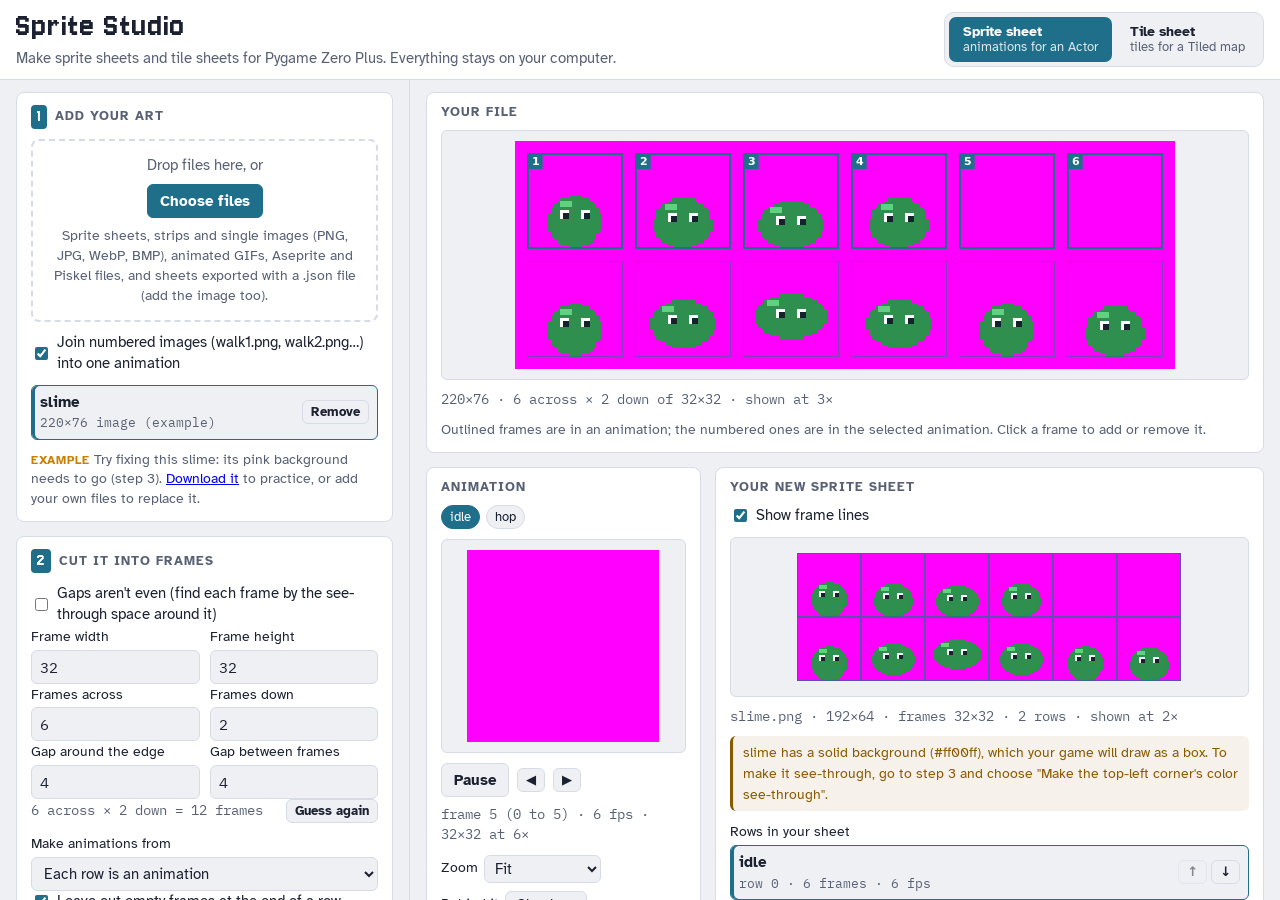
<file: index.html>
<!doctype html>
<!--
  Sprite Studio: the page layout.

  This file is only the markup. The look is in css/, and everything the page
  does is in js/ (start with js/main.js). See MAINTAINING.md for a map.

  How the pieces connect:
  - An element with data-setting="some.path" is a control for that value in
    the `state` object (js/state.js). js/ui/controls.js keeps them in sync, so
    a new setting only needs a new control here plus code that reads it.
  - An element with data-show="some.path" shows that value as text.
  - class="sprites-only" / "tiles-only" hides an element in the other mode.
  - Elements with an id are filled in or wired up by the js/ui/ files.
-->
<html lang="en">
<head>
<meta charset="utf-8">
<meta name="viewport" content="width=device-width, initial-scale=1">
<title>Sprite Studio</title>
<meta name="description" content="Turn sprite sheets, GIFs, Aseprite and Piskel files, and tile sets into sprite sheets and tile sheets for Pygame Zero Plus. Runs in your browser; nothing is uploaded.">
<link rel="icon" href="favicon.svg" type="image/svg+xml">
<link rel="preconnect" href="https://fonts.googleapis.com">
<link rel="preconnect" href="https://fonts.gstatic.com" crossorigin>
<link rel="stylesheet" href="https://fonts.googleapis.com/css2?family=Atkinson+Hyperlegible:wght@400;700&family=IBM+Plex+Mono:wght@400;500&family=Jersey+10&display=swap">
<link rel="stylesheet" href="css/theme.css">
<link rel="stylesheet" href="css/layout.css">
<script type="module" src="js/main.js"></script>
</head>
<body data-mode="sprites">

<!-- ===================== Top bar: title and mode switch ===================== -->
<header class="topbar">
  <div class="brand">
    <h1>Sprite Studio</h1>
    <p>Make sprite sheets and tile sheets for Pygame Zero Plus. Everything stays on your computer.</p>
  </div>
  <div class="mode-switch" role="radiogroup" aria-label="What are you making?">
    <label class="mode">
      <input type="radio" name="mode" value="sprites" data-setting="mode" checked>
      <span><strong>Sprite sheet</strong><small>animations for an Actor</small></span>
    </label>
    <label class="mode">
      <input type="radio" name="mode" value="tiles" data-setting="mode">
      <span><strong>Tile sheet</strong><small>tiles for a Tiled map</small></span>
    </label>
  </div>
</header>

<noscript><p class="noscript">Sprite Studio needs JavaScript turned on.</p></noscript>
<p class="noscript" id="file-warning" hidden>
  Sprite Studio can't run when index.html is opened straight from a folder, because browsers
  only load its code from a web server. Use <a href="https://mjdargen.github.io/sprite-studio/">the website</a>,
  or run <code>python serve.py</code> in this folder and go to <a href="http://localhost:8000">http://localhost:8000</a>.
</p>
<script>
  // A plain (non-module) script, so it still runs from a file:// page, where
  // the app's modules are blocked and the page would otherwise sit empty
  if (location.protocol === "file:") document.getElementById("file-warning").hidden = false;
</script>

<main class="app">
  <!-- ===================== Left column: the four steps ===================== -->
  <div class="settings">

    <!-- Step 1: add files (js/ui/files-panel.js) -->
    <section class="card" aria-labelledby="add-title">
      <h2 id="add-title"><span class="step">1</span> Add your art</h2>
      <div class="drop" id="drop-zone">
        <p>Drop files here, or</p>
        <button class="primary" id="choose-files" type="button">Choose files</button>
        <input id="file-input" type="file" multiple hidden
               accept=".png,.gif,.jpg,.jpeg,.webp,.bmp,.aseprite,.ase,.piskel,.json,image/*">
        <p class="hint">Sprite sheets, strips and single images (PNG, JPG, WebP, BMP), animated GIFs,
          Aseprite and Piskel files, and sheets exported with a .json file (add the image too).</p>
      </div>
      <label class="choice sprites-only">
        <input type="checkbox" data-setting="settings.groupNumbered">
        Join numbered images (walk1.png, walk2.png…) into one animation
      </label>
      <div class="list" id="file-list"></div>
      <div id="file-messages"></div>
      <p class="hint" id="example-note" hidden><span class="badge">Example</span>
        <span class="sprites-only">Try fixing this slime: its pink background needs to go (step 3).</span>
        <span class="tiles-only">This tile set has a 1-pixel gap between its tiles, which the new sheet leaves out.</span>
        <a id="example-download" href="examples/slime.png" download="slime.png">Download it</a> to practice,
        or add your own files to replace it.</p>
    </section>

    <!-- Step 2: slicing (js/ui/grid-panel.js) and animations (js/ui/anim-panel.js) -->
    <section class="card" aria-labelledby="cut-title">
      <h2 id="cut-title"><span class="step">2</span>
        <span class="sprites-only">Cut it into frames</span><span class="tiles-only">Cut it into tiles</span></h2>
      <div id="grid-panel"></div>
      <div id="anim-panel" class="sprites-only"></div>
    </section>

    <!-- Step 3: clean-up settings (read by js/core/sprite-sheet.js and tile-sheet.js) -->
    <section class="card" aria-labelledby="clean-title">
      <h2 id="clean-title"><span class="step">3</span> Clean it up</h2>

      <div class="field">
        <label for="bg-mode">Background</label>
        <select id="bg-mode" data-setting="settings.background.mode">
          <option value="off">Keep it as it is</option>
          <option value="auto">Make the top-left corner's color see-through</option>
          <option value="pick">Make a color I choose see-through</option>
        </select>
      </div>
      <div class="row" id="bg-pick-row">
        <div class="field narrow">
          <label for="bg-color">Color</label>
          <input type="color" id="bg-color" data-setting="settings.background.color">
        </div>
        <button type="button" id="pick-color" class="small">Pick from your file</button>
      </div>
      <div class="field">
        <label for="bg-tolerance">Also remove colors this close to it:
          <output data-show="settings.background.tolerance"></output></label>
        <input type="range" id="bg-tolerance" min="0" max="100" data-setting="settings.background.tolerance">
      </div>

      <fieldset class="group">
        <legend><span class="sprites-only">Cut pixels off the edge of every frame</span>
          <span class="tiles-only">Cut pixels off the edge of every tile</span></legend>
        <div class="row four">
          <div class="field"><label for="crop-left">Left</label><input type="number" id="crop-left" min="0" data-setting="settings.crop.left"></div>
          <div class="field"><label for="crop-right">Right</label><input type="number" id="crop-right" min="0" data-setting="settings.crop.right"></div>
          <div class="field"><label for="crop-top">Top</label><input type="number" id="crop-top" min="0" data-setting="settings.crop.top"></div>
          <div class="field"><label for="crop-bottom">Bottom</label><input type="number" id="crop-bottom" min="0" data-setting="settings.crop.bottom"></div>
        </div>
      </fieldset>

      <div class="sprites-only">
        <div class="field">
          <label for="trim">Trim empty space around the art</label>
          <select id="trim" data-setting="settings.trim">
            <option value="file">Yes, the same amount for everything from one file</option>
            <option value="each">Yes, each animation on its own</option>
            <option value="off">No</option>
          </select>
          <p class="hint">Trimming everything from one file the same amount keeps your character in the same spot when it changes animation.</p>
        </div>
        <div class="row">
          <div class="field"><label for="padding">Space to leave around it</label><input type="number" id="padding" min="0" data-setting="settings.padding"></div>
          <div class="field">
            <label for="align">Line frames up by</label>
            <select id="align" data-setting="settings.align">
              <option value="bottom">Bottom (feet on the ground)</option>
              <option value="center">Center</option>
            </select>
          </div>
        </div>
      </div>

      <div class="row">
        <div class="field">
          <label for="scale">Size</label>
          <select id="scale" data-setting="settings.scale" data-type="number">
            <option value="0.25">¼× (shrink art that was enlarged 4×)</option>
            <option value="0.3333333333333333">⅓×</option>
            <option value="0.5">½×</option>
            <option value="1">1× (as it is)</option>
            <option value="2">2×</option>
            <option value="3">3×</option>
            <option value="4">4×</option>
          </select>
        </div>
        <label class="choice end"><input type="checkbox" data-setting="settings.smooth"> Smooth (not pixel art)</label>
      </div>

      <fieldset class="group">
        <legend>Colors (changes the whole sheet)</legend>
        <label class="choice"><input type="checkbox" data-setting="settings.filters.invert"> Invert colors</label>
        <label class="choice"><input type="checkbox" data-setting="settings.filters.gray"> Black and white</label>
        <div class="row">
          <div class="field narrow">
            <label for="tint-color">Tint</label>
            <input type="color" id="tint-color" data-setting="settings.filters.tint">
          </div>
          <div class="field">
            <label for="tint-amount">How much tint:
              <output data-show="settings.filters.tintAmount"></output>%</label>
            <input type="range" id="tint-amount" min="0" max="100" data-setting="settings.filters.tintAmount">
          </div>
        </div>
        <div class="field">
          <label for="opacity">Opacity: <output data-show="settings.filters.opacity"></output>%</label>
          <input type="range" id="opacity" min="0" max="100" data-setting="settings.filters.opacity">
        </div>
      </fieldset>

      <div class="tiles-only">
        <label class="choice"><input type="checkbox" data-setting="settings.tiles.skipEmpty"> Leave out empty tiles</label>
        <p class="hint">Only do this for a new tile sheet: it changes the tile numbers, so maps already made with it would show the wrong tiles.</p>
        <div class="field">
          <label for="tile-columns">Tiles across (0 means automatic)</label>
          <input type="number" id="tile-columns" min="0" data-setting="settings.tiles.columns">
        </div>
      </div>
    </section>

    <!-- Step 4: name and save (js/ui/save-panel.js) -->
    <section class="card" aria-labelledby="save-title">
      <h2 id="save-title"><span class="step">4</span> Save it</h2>
      <div class="field">
        <label for="sheet-name">Name</label>
        <input type="text" id="sheet-name" data-setting="settings.name" spellcheck="false" autocomplete="off">
      </div>
      <p class="hint" id="name-hint"></p>
      <div class="toolbar">
        <button class="primary" id="download-png" type="button">Download PNG</button>
        <button id="download-md" class="sprites-only" type="button">Download notes (.md)</button>
        <button id="download-tsx" class="tiles-only" type="button">Download tileset (.tsx)</button>
      </div>
      <p class="hint sprites-only">Put the PNG in your game's <code>sprites</code> folder.</p>
      <p class="hint tiles-only">Put the PNG and the .tsx file in your game's <code>maps</code> folder.</p>
    </section>
  </div>

  <!-- ===================== Right column: the previews ===================== -->
  <div class="previews">

    <!-- Your file, with the grid on top (js/ui/source-view.js) -->
    <section class="card preview-card" aria-labelledby="source-title">
      <h2 id="source-title">Your file</h2>
      <div class="stage" id="source-stage"><canvas class="pixels" id="source-canvas" width="1" height="1"></canvas></div>
      <div class="stats" id="source-stats"></div>
      <p class="hint" id="source-hint"></p>
    </section>

    <!-- Animation player (js/ui/player.js) -->
    <section class="card preview-card sprites-only" aria-labelledby="play-title">
      <h2 id="play-title">Animation</h2>
      <div class="chips" id="anim-chips"></div>
      <div class="stage" id="play-stage"><canvas class="pixels" id="play-canvas" width="1" height="1"></canvas></div>
      <div class="toolbar">
        <button id="play-toggle" type="button">Pause</button>
        <button id="play-back" type="button" class="small" aria-label="Previous frame">◀</button>
        <button id="play-next" type="button" class="small" aria-label="Next frame">▶</button>
        <span class="stats" id="play-stats"></span>
      </div>
      <div class="toolbar">
        <label class="inline">Zoom
          <select data-setting="view.playerZoom">
            <option value="fit">Fit</option>
            <option value="1">1× (real size)</option>
            <option value="2">2×</option>
            <option value="3">3×</option>
            <option value="4">4×</option>
          </select>
        </label>
        <label class="inline">Behind it
          <select data-setting="view.playerBackground">
            <option value="checker">Checks</option>
            <option value="#000000">Black</option>
            <option value="#ffffff">White</option>
            <option value="#7ec8e3">Sky</option>
          </select>
        </label>
        <label class="choice"><input type="checkbox" data-setting="view.showCenter"> Show the Actor's edges and center</label>
      </div>
    </section>

    <!-- Tile check: one tile repeated, to spot seams (js/ui/tile-check.js) -->
    <section class="card preview-card tiles-only" aria-labelledby="tile-check-title">
      <h2 id="tile-check-title">Tile check</h2>
      <div class="stage" id="tile-stage"><canvas class="pixels" id="tile-canvas" width="1" height="1"></canvas></div>
      <div class="stats" id="tile-stats"></div>
      <p class="hint">Click a tile in your new tile sheet to see it repeated, so you can spot seams.</p>
    </section>

    <!-- The finished sheet (js/ui/sheet-view.js, order-list.js, save-panel.js) -->
    <section class="card preview-card" aria-labelledby="sheet-title">
      <h2 id="sheet-title"><span class="sprites-only">Your new sprite sheet</span><span class="tiles-only">Your new tile sheet</span></h2>
      <div class="toolbar">
        <label class="choice"><input type="checkbox" data-setting="view.showLines">
          <span class="sprites-only">Show frame lines</span><span class="tiles-only">Show tile lines</span></label>
        <label class="choice tiles-only"><input type="checkbox" data-setting="view.tileNumbers"> Show tile numbers</label>
      </div>
      <div class="stage" id="sheet-stage"><canvas class="pixels" id="sheet-canvas" width="1" height="1"></canvas></div>
      <div class="stats" id="sheet-stats"></div>
      <div id="result-messages"></div>
      <div class="field sprites-only">
        <span class="label">Rows in your sheet</span>
        <div class="list" id="order-list"></div>
      </div>
      <div class="field">
        <div class="toolbar spread">
          <span class="label" id="code-title">Code for your game</span>
          <button class="small" id="copy-code" type="button">Copy</button>
        </div>
        <pre class="code" id="code"></pre>
      </div>
    </section>
  </div>
</main>
</body>
</html>
</file>
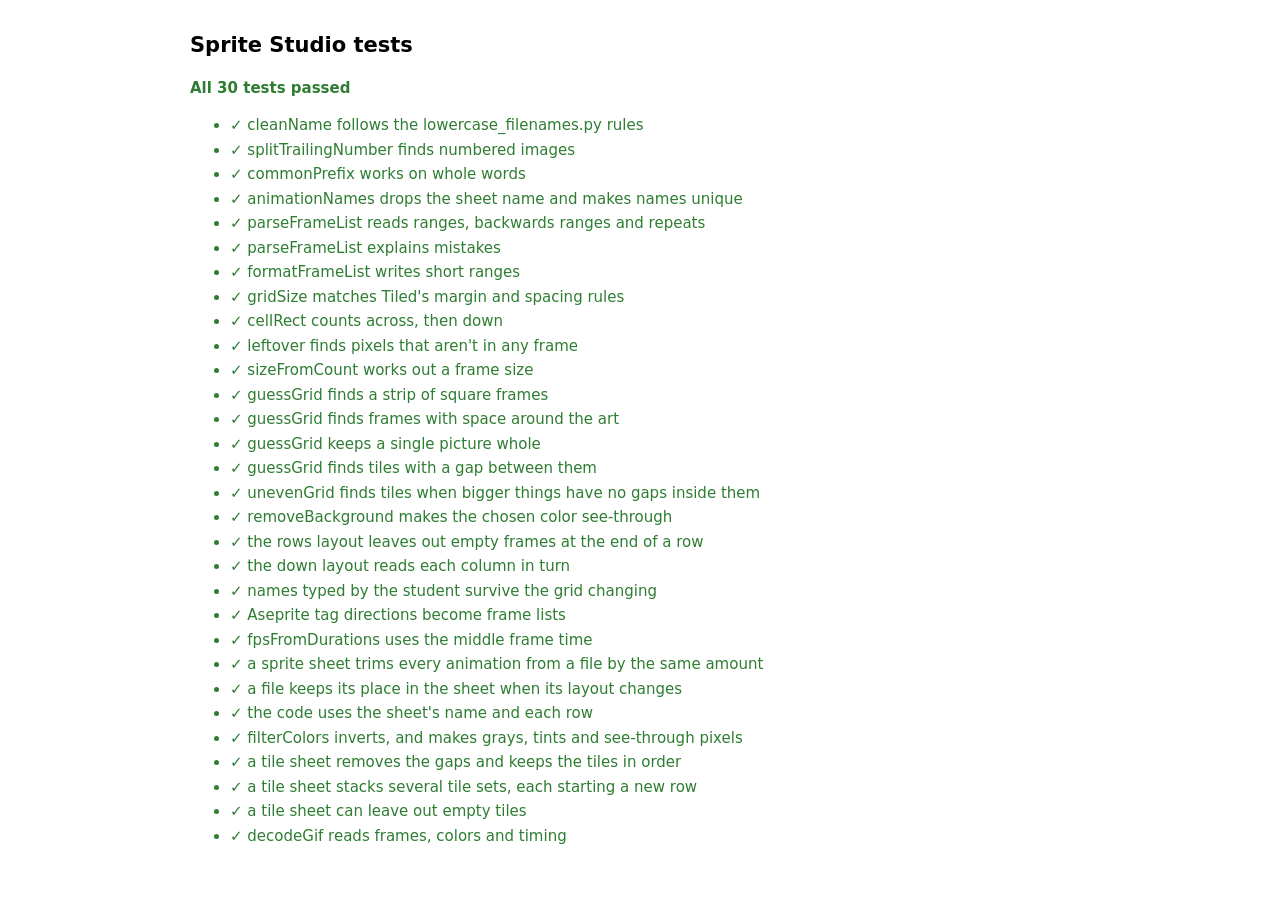
<file: tests/index.html>
<!doctype html>
<!--
  Tests for Sprite Studio's core logic. Open this page through a local web
  server (see MAINTAINING.md) and it runs every test in tests.js and lists the
  results. Run it after changing anything in js/core or js/formats.
-->
<html lang="en">
<head>
<meta charset="utf-8">
<meta name="viewport" content="width=device-width, initial-scale=1">
<title>Sprite Studio Tests</title>
<style>
  :root { color-scheme: light dark; font: 15px/1.5 system-ui, sans-serif; }
  body { margin: 0 auto; padding: 16px; max-width: 900px; background: Canvas; color: CanvasText; }
  h1 { font-size: 1.4rem; }
  #summary { font-weight: 700; }
  .pass { color: #2e7d32; }
  .fail { color: #c62828; }
  li { margin: 2px 0; }
  pre { white-space: pre-wrap; margin: 2px 0 6px 18px; font-size: 0.85rem; }
</style>
<script type="module" src="tests.js"></script>
</head>
<body>
  <h1>Sprite Studio tests</h1>
  <p id="summary">Running…</p>
  <ul id="results"></ul>
</body>
</html>
</file>
<file: css/theme.css>
/*
  Sprite Studio: colors and fonts.

  Every color the page uses is a variable here, so changing the look means
  changing this file only. The dark theme follows the computer's setting; add
  data-theme="light" or "dark" to <html> to force one.

  The canvases also read --accent, --mark and --muted (see js/util/view.js),
  so the grid lines drawn over the art match the theme.
*/

:root {
  /* Page */
  --bg: #eef0f4;          /* behind everything */
  --panel: #ffffff;       /* cards */
  --ink: #1b2130;         /* main text */
  --muted: #586174;       /* hints and secondary text */
  --line: #d6dbe5;        /* borders */

  /* Highlights */
  --accent: #1f6f8b;      /* buttons, selected things, grid lines over the art */
  --accent-ink: #ffffff;  /* text on --accent */
  --accent-soft: #dcecf2; /* a light wash of the accent */
  --mark: #c97f00;        /* second highlight: crop lines, focus rings, badges */
  --danger: #b4372b;      /* errors */
  --warn: #8a5a00;        /* warnings */

  /* The checkerboard behind see-through pixels */
  --check-a: #ffffff;
  --check-b: #e3e6ec;

  /* Fonts (loaded from Google Fonts in index.html, with fallbacks) */
  --font-display: "Jersey 10", "Trebuchet MS", system-ui, sans-serif;
  --font-body: "Atkinson Hyperlegible", system-ui, -apple-system, "Segoe UI", sans-serif;
  --font-mono: "IBM Plex Mono", ui-monospace, Consolas, monospace;

  --radius: 8px;
  color-scheme: light;
}

/* Dark theme: the same variables with dark values. It's written twice, once
   for "follow the computer" and once for data-theme="dark". */
@media (prefers-color-scheme: dark) {
  :root:not([data-theme="light"]) {
    --bg: #151922; --panel: #1e2430; --ink: #e8ebf1; --muted: #9aa4b6; --line: #333c4c;
    --accent: #5cb3d1; --accent-ink: #0f1a20; --accent-soft: #23394a;
    --mark: #f0b43a; --danger: #f07a6c; --warn: #f0b43a;
    --check-a: #2a303c; --check-b: #232833;
    color-scheme: dark;
  }
}
:root[data-theme="dark"] {
  --bg: #151922; --panel: #1e2430; --ink: #e8ebf1; --muted: #9aa4b6; --line: #333c4c;
  --accent: #5cb3d1; --accent-ink: #0f1a20; --accent-soft: #23394a;
  --mark: #f0b43a; --danger: #f07a6c; --warn: #f0b43a;
  --check-a: #2a303c; --check-b: #232833;
  color-scheme: dark;
}
</file>
<file: css/layout.css>
/*
  Sprite Studio: page layout and controls.

  The page is a workbench: the four steps run down the left in their own
  scrolling column, and the previews fill the right in theirs, so no setting
  can end up off the bottom of the screen. Below 900px wide the two columns
  stack and the whole page scrolls instead.

  Sections, in order: page frame, mode switch, cards, form controls, buttons,
  lists, previews, messages, and mode-only elements.
*/

/* ---------- Page frame ---------- */

* { box-sizing: border-box; }
html, body { height: 100%; }
body {
  margin: 0;
  background: var(--bg);
  color: var(--ink);
  font: 15px/1.45 var(--font-body);
  display: flex;
  flex-direction: column;
}
code { font-family: var(--font-mono); font-size: 0.9em; }

.topbar {
  display: flex; align-items: center; justify-content: space-between; gap: 12px 24px; flex-wrap: wrap;
  padding: 10px 16px;
  border-bottom: 1px solid var(--line);
  background: var(--panel);
}
.brand h1 { font: 400 2.1rem/1 var(--font-display); margin: 0 0 4px; letter-spacing: 0.03em; }
.brand p { margin: 0; color: var(--muted); font-size: 0.92rem; }
.noscript { padding: 16px; color: var(--danger); }

/* Two columns that each scroll on their own */
.app {
  flex: 1; min-height: 0;
  display: grid;
  grid-template-columns: minmax(320px, 410px) 1fr;
}
.settings, .previews {
  overflow-y: auto; min-height: 0;
  padding: 12px 16px 32px;
}
.settings {
  border-right: 1px solid var(--line);
  display: flex; flex-direction: column; gap: 14px;
}
/* Previews: "Your file" across the top (sheets are usually wide), then the
   player (or tile check) beside the finished sheet */
.previews {
  display: grid;
  grid-template-columns: minmax(240px, 1fr) minmax(0, 2fr);
  gap: 14px;
  align-content: start;
}
.previews > .preview-card:first-child { grid-column: 1 / -1; }

/* Medium screens: one preview per row */
@media (max-width: 1150px) {
  .previews { grid-template-columns: minmax(0, 1fr); }
}

/* Narrow screens: stack everything and let the page scroll */
@media (max-width: 900px) {
  html, body { height: auto; }
  body { display: block; }
  .app { display: block; }
  .settings, .previews { overflow: visible; border: 0; }
  .previews { grid-template-columns: 1fr; padding-top: 0; }
}

/* ---------- Mode switch (Sprite sheet / Tile sheet) ---------- */

.mode-switch {
  display: flex; gap: 4px; padding: 4px;
  border: 1px solid var(--line); border-radius: 10px; background: var(--bg);
}
.mode { cursor: pointer; }
.mode input { position: absolute; opacity: 0; pointer-events: none; }
.mode span {
  display: flex; flex-direction: column; padding: 6px 14px; border-radius: 7px; line-height: 1.2;
}
.mode small { color: var(--muted); font-size: 0.8rem; }
.mode input:checked + span { background: var(--accent); color: var(--accent-ink); }
.mode input:checked + span small { color: inherit; opacity: 0.85; }
.mode input:focus-visible + span { outline: 2px solid var(--mark); outline-offset: 2px; }

/* ---------- Cards ---------- */

.card {
  background: var(--panel);
  border: 1px solid var(--line);
  border-radius: var(--radius);
  padding: 12px 14px;
  min-width: 0;
  display: flex; flex-direction: column; gap: 10px;
}
.card h2 {
  font: 700 0.8rem/1.2 var(--font-body);
  text-transform: uppercase; letter-spacing: 0.08em;
  color: var(--muted);
  margin: 0;
  display: flex; align-items: center; gap: 8px;
}
.card h2 .step {
  font: 400 1.1rem/1 var(--font-display);
  color: var(--accent-ink); background: var(--accent);
  border-radius: 4px; padding: 3px 6px; letter-spacing: 0;
}
.hint { color: var(--muted); font-size: 0.86rem; margin: 0; }
.badge { font: 700 0.72rem var(--font-body); text-transform: uppercase; letter-spacing: 0.06em; color: var(--mark); }

/* ---------- Form controls ---------- */

label, .label { font-size: 0.9rem; }
.field { display: flex; flex-direction: column; gap: 3px; min-width: 0; }
.field.narrow { flex: 0 0 auto; }
.row { display: flex; gap: 10px; flex-wrap: wrap; align-items: flex-end; }
.row > .field { flex: 1 1 90px; }
.row.four > .field { flex: 1 1 60px; }
.choice { display: flex; gap: 6px; align-items: center; font-size: 0.92rem; }
.choice.end { padding-bottom: 6px; }
.inline { display: inline-flex; gap: 6px; align-items: center; font-size: 0.88rem; }
fieldset.group { border: 0; padding: 0; margin: 0; min-width: 0; }
fieldset.group legend { padding: 0; margin-bottom: 4px; font-size: 0.9rem; }

input[type="number"], input[type="text"], select {
  font: 0.95rem var(--font-body);
  color: var(--ink); background: var(--bg);
  border: 1px solid var(--line); border-radius: 6px;
  padding: 6px 8px; width: 100%; min-width: 0;
}
.inline select { width: auto; padding: 3px 6px; }
input[type="number"], input.mono { font-family: var(--font-mono); font-variant-numeric: tabular-nums; }
input[type="color"] { width: 52px; height: 34px; padding: 2px; border: 1px solid var(--line); border-radius: 6px; background: var(--bg); }
input[type="range"] { width: 100%; accent-color: var(--accent); }
input[type="checkbox"], input[type="radio"] { accent-color: var(--accent); }
input[aria-invalid="true"] { border-color: var(--danger); }
:focus-visible { outline: 2px solid var(--mark); outline-offset: 2px; }

/* ---------- Buttons ---------- */

button {
  font: 700 0.92rem var(--font-body);
  color: var(--ink); background: var(--bg);
  border: 1px solid var(--line); border-radius: 6px;
  padding: 7px 12px; cursor: pointer;
}
button:hover:not(:disabled) { border-color: var(--accent); }
button.primary { background: var(--accent); color: var(--accent-ink); border-color: var(--accent); }
button.small { padding: 3px 8px; font-size: 0.82rem; }
button[aria-pressed="true"] { background: var(--accent); color: var(--accent-ink); border-color: var(--accent); }
button:disabled { opacity: 0.5; cursor: default; }
.toolbar { display: flex; gap: 8px; flex-wrap: wrap; align-items: center; }
.toolbar.spread { justify-content: space-between; }

/* ---------- Drop zone and lists ---------- */

.drop {
  border: 2px dashed var(--line); border-radius: var(--radius);
  padding: 14px; text-align: center; color: var(--muted);
  display: flex; flex-direction: column; gap: 8px; align-items: center;
}
.drop p { margin: 0; }
.drop.over, body.dragging .drop { border-color: var(--accent); background: var(--accent-soft); color: var(--ink); }

.list { display: flex; flex-direction: column; gap: 6px; }
.list:empty { display: none; }
.item {
  display: grid; grid-template-columns: 1fr auto; gap: 6px 8px; align-items: center;
  border: 1px solid var(--line); border-radius: 6px; padding: 6px 8px;
  background: var(--bg);
}
.item.selected { border-color: var(--accent); box-shadow: inset 3px 0 0 var(--accent); }
.item .name { font-weight: 700; overflow-wrap: anywhere; }
.item .name.pickable { cursor: pointer; }
.item .meta { color: var(--muted); font-size: 0.82rem; font-family: var(--font-mono); overflow-wrap: anywhere; }
.item .buttons { display: flex; gap: 4px; }
.item .full { grid-column: 1 / -1; }

/* An animation in step 2 is a small form of its own */
.anim { grid-template-columns: 1fr; cursor: pointer; }
.anim .row { gap: 6px; }
.anim .row > .field.frames { flex: 3 1 120px; }
.anim .row > .field.fps { flex: 0 1 70px; }

/* ---------- Previews ---------- */

.stage {
  overflow: auto;
  border: 1px solid var(--line); border-radius: 6px;
  background: var(--bg);
  min-height: 160px; max-height: 48vh;
  display: grid; place-items: center;
  padding: 10px;
}
.stage.picking canvas { cursor: crosshair; }
.stage.clickable canvas { cursor: pointer; }

/* Canvases that show art: sharp pixels on a checkerboard. The checker size is
   set per canvas in js/util/view.js so it lines up with the zoom. */
canvas.pixels {
  image-rendering: pixelated;
  background-color: var(--check-a);
  background-image:
    linear-gradient(45deg, var(--check-b) 25%, transparent 25%, transparent 75%, var(--check-b) 75%),
    linear-gradient(45deg, var(--check-b) 25%, transparent 25%, transparent 75%, var(--check-b) 75%);
  background-size: 16px 16px;
  background-position: 0 0, 8px 8px;
  max-width: none;
  display: block;
}
canvas.pixels.solid { background-image: none; }

.stats { font-family: var(--font-mono); font-size: 0.85rem; color: var(--muted); font-variant-numeric: tabular-nums; overflow-wrap: anywhere; }
.chips { display: flex; gap: 6px; flex-wrap: wrap; }
.chips:empty { display: none; }
.chip { font-weight: 400; padding: 4px 10px; border-radius: 999px; }

pre.code {
  margin: 0; padding: 10px 12px; overflow-x: auto;
  background: var(--bg); border: 1px solid var(--line); border-radius: 6px;
  font: 0.85rem/1.5 var(--font-mono); white-space: pre;
}

/* ---------- Messages ---------- */

.message { margin: 0; font-size: 0.9rem; padding: 6px 10px; border-radius: 6px; border-left: 3px solid; white-space: pre-line; }
.message.error { color: var(--danger); border-color: var(--danger); background: color-mix(in srgb, var(--danger) 8%, transparent); }
.message.warning { color: var(--warn); border-color: var(--warn); background: color-mix(in srgb, var(--warn) 8%, transparent); }
#file-messages, #result-messages { display: flex; flex-direction: column; gap: 6px; }
#file-messages:empty, #result-messages:empty { display: none; }
.field-error { color: var(--danger); font-size: 0.82rem; margin: 0; }

/* ---------- Mode-only elements ---------- */

body[data-mode="tiles"] .sprites-only,
body[data-mode="sprites"] .tiles-only { display: none !important; }

@media (prefers-reduced-motion: reduce) { * { scroll-behavior: auto; } }
</file>
